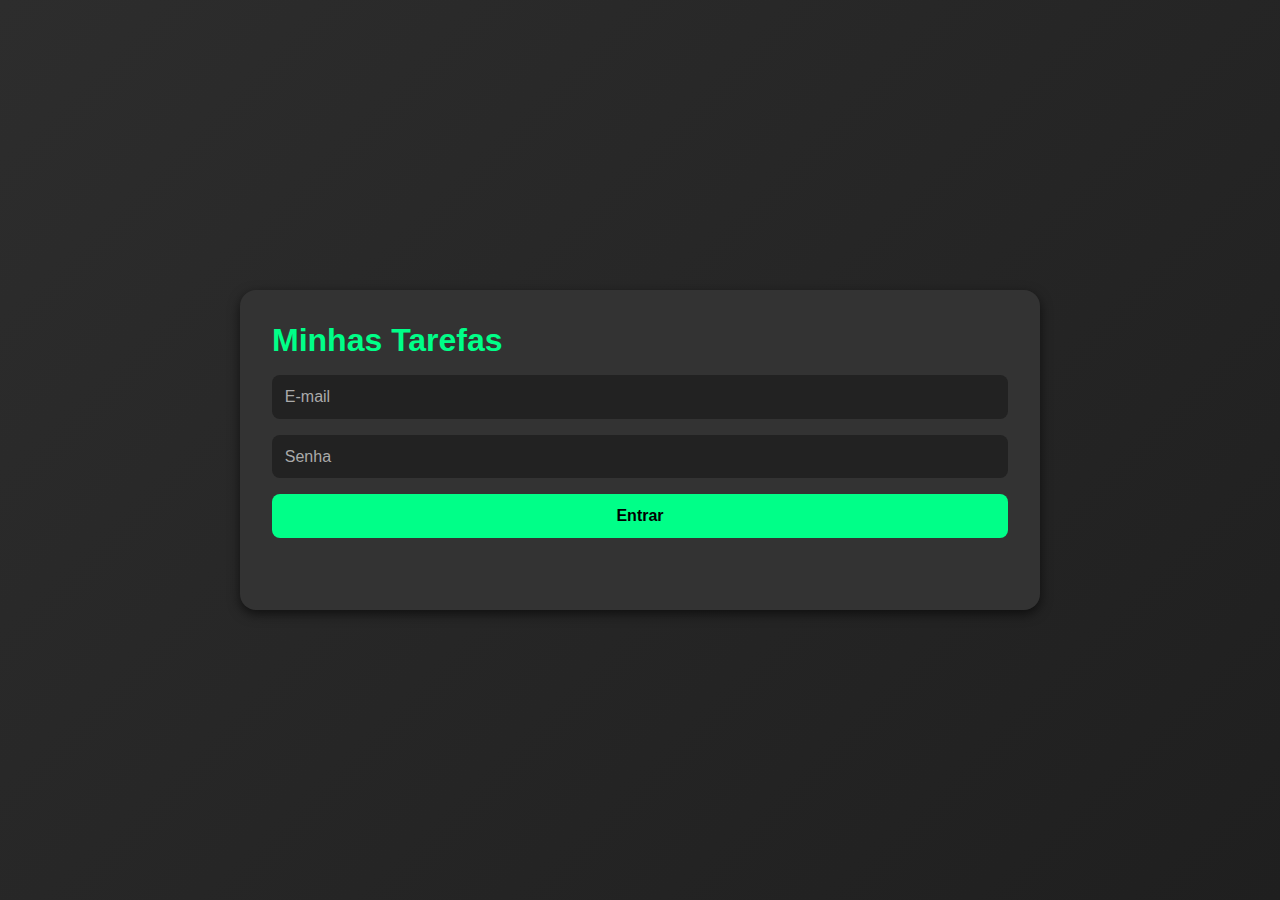
<file: FrontEnd/index.html>
﻿<!DOCTYPE html>
<html lang="pt-br">
<head>
    <meta charset="UTF-8">
    <title>MyToDoList - Página Inicial</title>
    <link rel="stylesheet" href="style.css">
</head>
<body>
    <div class="main-container">
        <h1>Minhas Tarefas</h1>

        <form id="loginForm" class="login-form">
            <input type="email" id="email" placeholder="E-mail" required />
            <input type="password" id="password" placeholder="Senha" required />
            <button type="submit">Entrar</button>
            <div id="loginMessage"></div>
        </form>

        <form id="taskForm" style="display: none;">
            <input type="text" id="newTask" placeholder="Digite uma nova tarefa" required />
            <button type="submit">Adicionar</button>
        </form>

        <ul class="task-list" id="taskList">
            <!-- Tarefas serão inseridas aqui dinamicamente -->
        </ul>
    </div>

    <script>
        const loginForm = document.getElementById('loginForm');
        const emailInput = document.getElementById('email');
        const passwordInput = document.getElementById('password');
        const loginMessage = document.getElementById('loginMessage');

        const taskForm = document.getElementById('taskForm');
        const taskList = document.getElementById('taskList');
        const newTaskInput = document.getElementById('newTask');

        loginForm.addEventListener('submit', function (e) {
            e.preventDefault();
            const email = emailInput.value.trim();
            const password = passwordInput.value;

            const emailRegex = /^[^\s@]+@[^\s@]+\.[^\s@]+$/;
            const passwordRegex = /^(?=.*[a-z])(?=.*[A-Z])(?=.*\W).{8,}$/;

            if (!emailRegex.test(email)) {
                loginMessage.textContent = "E-mail inválido.";
                loginMessage.style.color = "red";
                return;
            }

            if (!passwordRegex.test(password)) {
                loginMessage.textContent = "A senha deve ter no mínimo 8 caracteres, incluindo maiúscula, minúscula e caractere especial.";
                loginMessage.style.color = "red";
                return;
            }

            loginMessage.textContent = "Login bem-sucedido!";
            loginMessage.style.color = "#00ff88";
            loginForm.style.display = 'none';
            taskForm.style.display = 'flex';
        });

        taskForm.addEventListener('submit', function (e) {
            e.preventDefault();
            const taskText = newTaskInput.value.trim();

            if (taskText !== '') {
                const li = document.createElement('li');
                li.innerHTML = `
                        ${taskText}
                        <button onclick="this.parentElement.remove()">Remover</button>
                    `;
                taskList.appendChild(li);
                newTaskInput.value = '';
            }
        });
    </script>
</body>
</html>
</file>
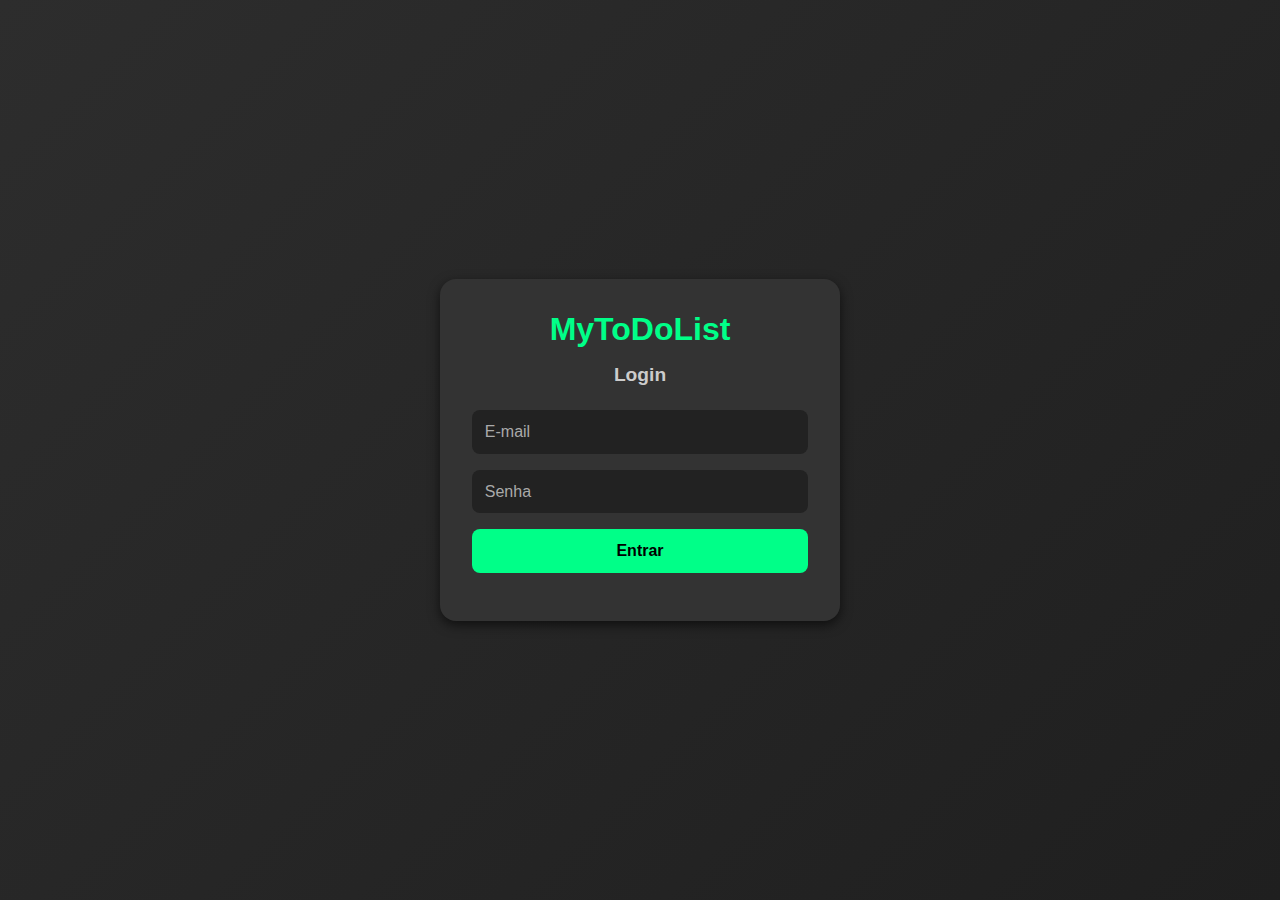
<file: FrontEnd/login.html>
﻿<!DOCTYPE html>
<html lang="pt-BR">
<head>
    <meta charset="UTF-8">
    <title>Login - MyToDoList</title>
    <link rel="stylesheet" href="style.css" />
</head>
<body>
    <div class="login-container">
        <h1>MyToDoList</h1>
        <h2>Login</h2>
        <form id="login-form">
            <input type="email" id="email" placeholder="E-mail" required />
            <input type="password" id="password" placeholder="Senha" required />
            <button type="submit">Entrar</button>
        </form>
        <p id="message"></p>
    </div>

    <script src="js/login.js"></script>
</body>
</html>
</file>
<file: FrontEnd/style.css>
﻿/* Reset básico */
* {
    margin: 0;
    padding: 0;
    box-sizing: border-box;
}

body {
    font-family: Arial, sans-serif;
    background: linear-gradient(135deg, #2d2d2d, #1f1f1f);
    color: #fff;
    display: flex;
    justify-content: center;
    align-items: center;
    height: 100vh;
}

/* Estilo container da tela de login */
.login-container {
    background-color: #333;
    padding: 2rem;
    border-radius: 16px;
    box-shadow: 0 4px 12px rgba(0, 0, 0, 0.6);
    width: 100%;
    max-width: 400px;
    text-align: center;
}

    .login-container h1 {
        font-size: 2rem;
        margin-bottom: 1rem;
        color: #00ff88;
    }

    .login-container h2 {
        font-size: 1.2rem;
        margin-bottom: 1.5rem;
        color: #ccc;
    }

form {
    display: flex;
    flex-direction: column;
    gap: 1rem;
}

input {
    padding: 0.8rem;
    border: none;
    border-radius: 8px;
    font-size: 1rem;
    background-color: #222;
    color: #fff;
}

    input::placeholder {
        color: #aaa;
    }

button {
    padding: 0.8rem;
    border: none;
    border-radius: 8px;
    font-size: 1rem;
    background-color: #00ff88;
    color: #000;
    font-weight: bold;
    cursor: pointer;
    transition: background 0.3s ease;
}

    button:hover {
        background-color: #00cc6f;
    }

#message {
    margin-top: 1rem;
    font-size: 0.95rem;
}

/* Estilo da página principal (index.html) */
.main-container {
    background-color: #333;
    padding: 2rem;
    border-radius: 16px;
    box-shadow: 0 4px 12px rgba(0, 0, 0, 0.6);
    width: 100%;
    max-width: 800px;
}

    .main-container h1 {
        font-size: 2rem;
        margin-bottom: 1rem;
        color: #00ff88;
    }

.task-list {
    margin-top: 1rem;
    list-style: none;
}

    .task-list li {
        padding: 0.5rem 1rem;
        background-color: #222;
        border-radius: 8px;
        margin-bottom: 0.5rem;
        display: flex;
        justify-content: space-between;
        align-items: center;
        color: #fff;
    }

        .task-list li button {
            background-color: #ff4d4d;
            color: #fff;
            font-size: 0.8rem;
            padding: 0.4rem 0.8rem;
            border-radius: 6px;
        }

            .task-list li button:hover {
                background-color: #e60000;
            }

/* Formulário de login embutido na tela principal */
.login-form {
    display: flex;
    flex-direction: column;
    gap: 1rem;
    margin-bottom: 2rem;
}

#loginMessage {
    font-size: 0.9rem;
    margin-top: -0.5rem;
}
</file>
